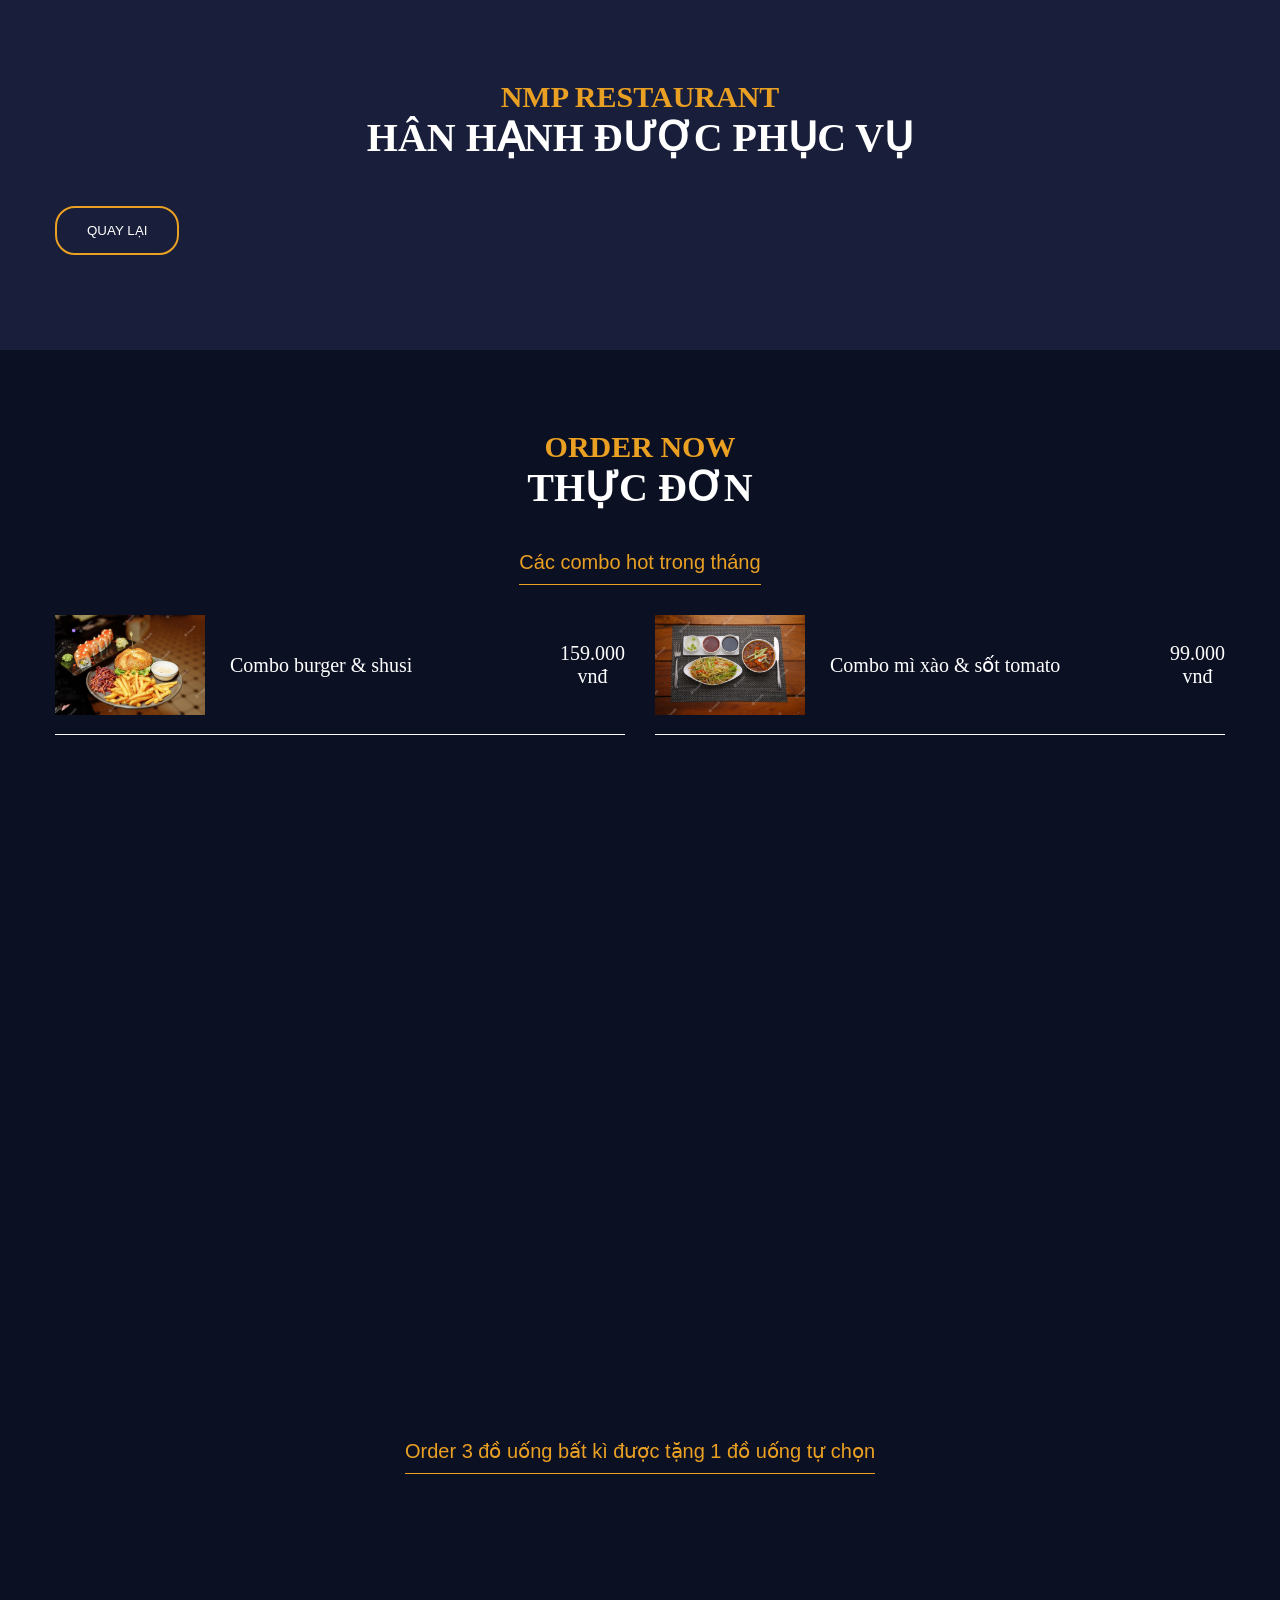
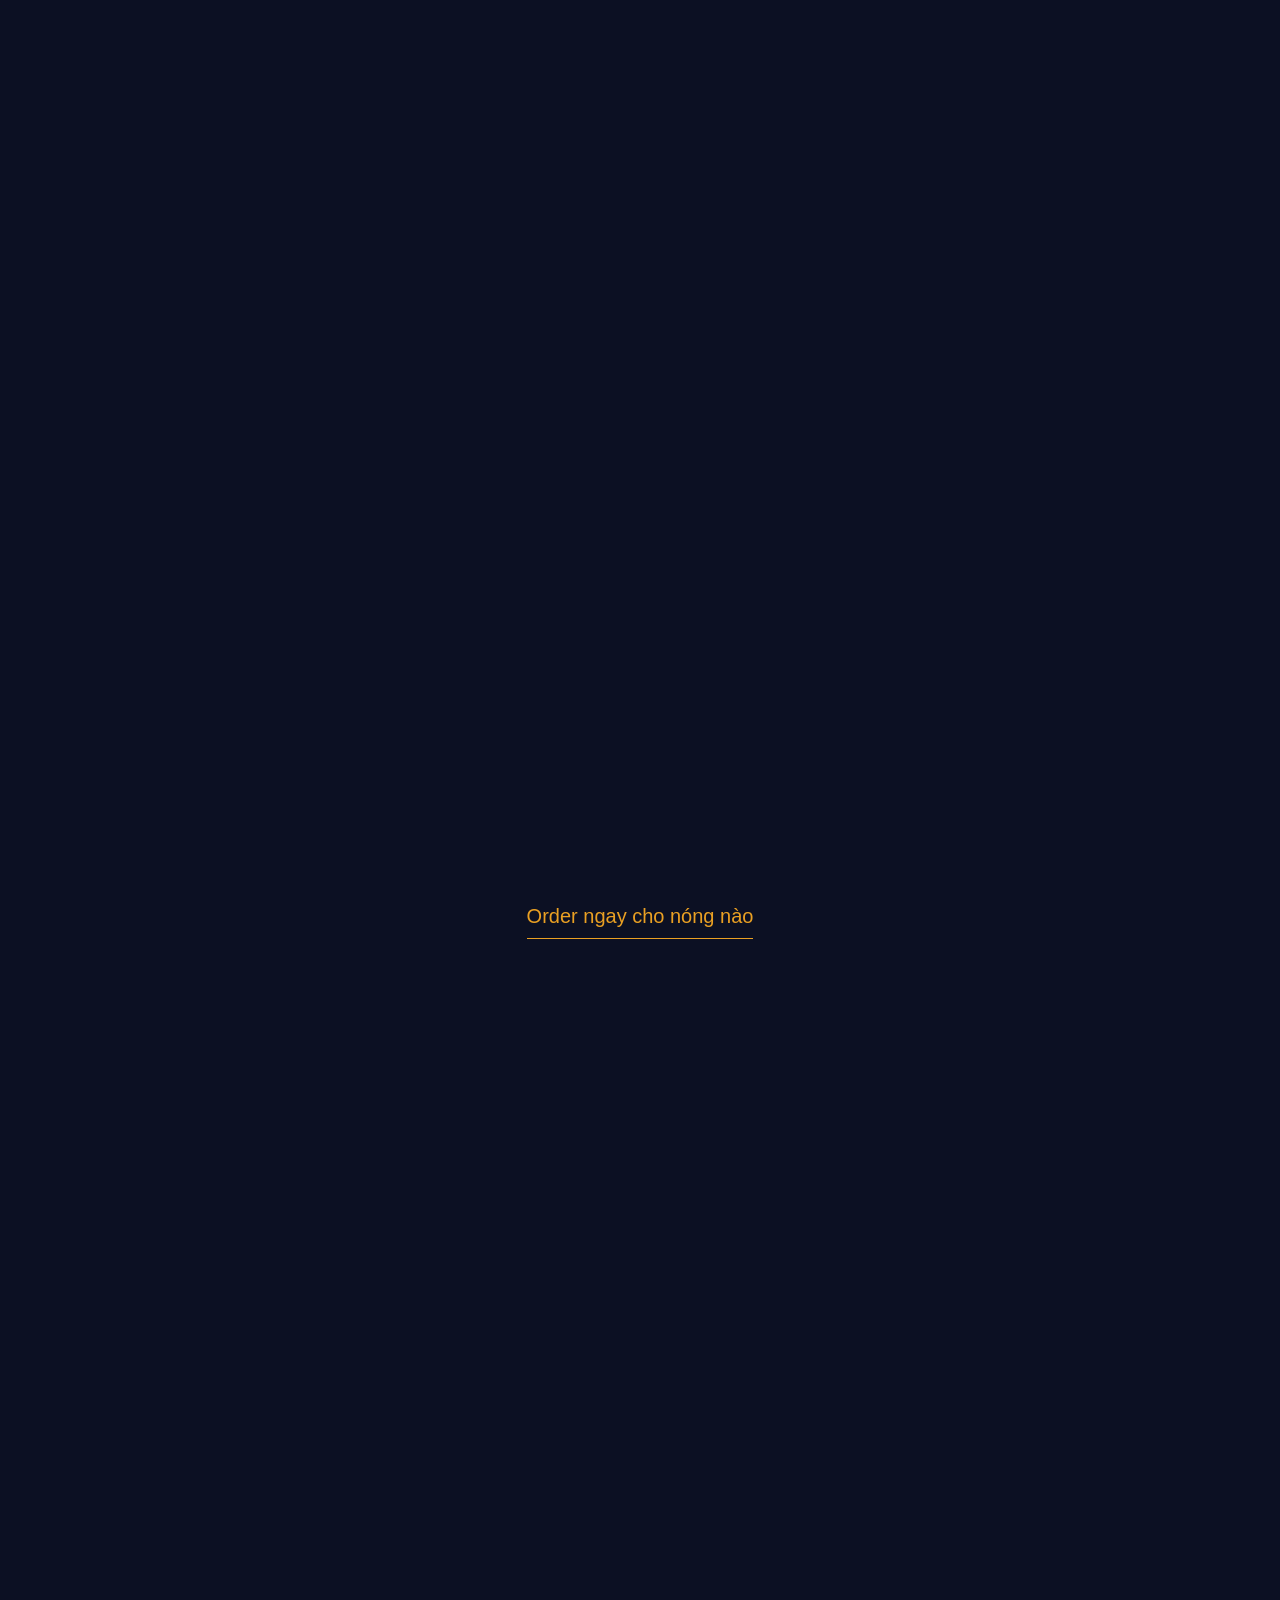
<file: menu.html>
<!DOCTYPE html>
<html lang="en">
<head>
    <meta charset="UTF-8">
    <meta http-equiv="X-UA-Compatible" content="IE=edge">
    <meta name="viewport" content="width=device-width, initial-scale=1.0">
    <link rel="icon" type="image/png" href="./img/logo1.png" />

    <title>NMP Restaurant</title>
    <link href="https://unpkg.com/aos@2.3.1/dist/aos.css" rel="stylesheet">
    <script src="https://unpkg.com/aos@2.3.1/dist/aos.js"></script>
    <link rel="stylesheet" href="./menu.css">
    <link rel="stylesheet" href="./responsive.css">

</head>
<body>

    <section class="about section-pading">
        <div class="container">
            <div class="row">
                <div class="section-title " data-aos="fade-up" data-aos-duration="3000">
                    <h2 data-title="NMP RESTAURANT">Hân hạnh được phục vụ</h2>
                </div>
            </div>
            <div class="row">
                    <div class="about-item">
                        <button class="btn" ><a href="./index.html">QUAY LẠI</a></button>
                    </div>
            </div>
        </div>
    </section>


    <!-- -------------------------------------------------------------------- -->
    <section class="menu section-pading">
        <div class="container">
            <div class="row">
               <div class="section-title" data-aos="fade-up" data-aos-duration="3000">
                   <h2 data-title="Order Now">Thực đơn</h2>
               </div>
            </div>
            <div class="row">
                <div class="menu-title">
                   <button class="menu-button active" data-title="#combo">Các combo hot trong tháng</button>
                   <!-- <button class="menu-button" data-title="#salats">SALATS</button>
                   <button class="menu-button" data-title="#burger">BURGER</button>
                   <button class="menu-button" data-title="#drink">DRINK</button> -->
                </div>
            </div>
            <div class="row justify-content">
               <div class="menu-item-content active" id="combo">
                   <div class="food-items" data-aos="fade-right"
                   data-aos-offset="200"
                   data-aos-easing="ease-in-sine">
                       <div class="food-item">
                           <img src="./img/img13.jpg" alt="">
                           <p>Combo burger & shusi</p>
                        </div>
                        <div class="food-price">
                           <p>159.000 <br>vnđ</p>

                        </div>
                   </div>
                   <div class="food-items " data-aos="fade-left"
                   data-aos-offset="200"
                   data-aos-easing="ease-in-sine">
                       <div class="food-item">
                           <img src="./img/img14.jpg" alt="">
                           <p>Combo mì xào & sốt tomato</p>
                        </div>
                        <div class="food-price">
                           <p>99.000 <br>vnđ</p>

                        </div>
                   </div>
                   <div class="food-items" data-aos="fade-right"
                   data-aos-offset="200"
                   data-aos-easing="ease-in-sine">
                       <div class="food-item">
                           <img src="./img/img15.jpg" alt="">
                           <p>Combo sasimi</p>
                        </div>
                        <div class="food-price">
                           <p>159.000 <br>vnđ</p>

                        </div>
                   </div>
                   <div class="food-items" data-aos="fade-left"
                   data-aos-offset="200"
                   data-aos-easing="ease-in-sine">
                       <div class="food-item">
                           <img src="./img/img16.jpg" alt="">
                           <p>Mì thịt viên</p>
                        </div>
                        <div class="food-price">
                           <p>99.000 <br>vnđ</p>

                        </div>
                   </div>
                   <div class="food-items" data-aos="fade-right"
                   data-aos-offset="200"
                   data-aos-easing="ease-in-sine">
                       <div class="food-item">
                           <img src="./img/img17.jpg" alt="">
                           <p>Combo pizza cheese & súc sích</p>
                        </div>
                        <div class="food-price">
                           <p>129.000 <br>vnđ</p>

                        </div>
                   </div>
                   <div class="food-items" data-aos="fade-left"
                   data-aos-offset="200"
                   data-aos-easing="ease-in-sine">
                       <div class="food-item">
                           <img src="./img/img18.jpg" alt="">
                           <p>Combo burger 3 món</p>
                        </div>
                        <div class="food-price">
                           <p>129.000 <br>vnđ</p>

                        </div>
                   </div>
                   <div class="food-items" data-aos="fade-right"
                   data-aos-offset="200"
                   data-aos-easing="ease-in-sine">
                       <div class="food-item">
                           <img src="./img/img19.jpg" alt="">
                           <p>Combo kimbap & shusi</p>
                        </div>
                        <div class="food-price">
                           <p>129.000 <br>vnđ</p>

                        </div>
                   </div>
                   <div class="food-items" data-aos="fade-left"
                   data-aos-offset="200"
                   data-aos-easing="ease-in-sine">
                       <div class="food-item">
                           <img src="./img/img20.jpg" alt="">
                           <p>Combo hotdog & khoai tây chiên</p>
                        </div>
                        <div class="food-price">
                           <p>99.000 <br>vnđ</p>
                        </div>
                   </div>
               </div>
               
            </div>
        </div>
    </section>
<!-- ---------------------------------------------------------------- -->
<section class="menu section-pading">
    <div class="container">
        <div class="row">
           <div class="section-title" data-aos="fade-up" data-aos-duration="3000">
               <h2 data-title="Drink">Đồ uống</h2>
           </div>
        </div>
        <div class="row">
            <div class="menu-title">
               <button class="menu-button active" data-title="#combo">Order 3 đồ uống bất kì được tặng 1 đồ uống tự chọn</button>
               
            </div>
        </div>
        <div class="row justify-content">
           <div class="menu-item-content active" id="combo">
               <div class="food-items" data-aos="fade-right"
               data-aos-offset="300"
               data-aos-easing="ease-in-sine">
                   <div class="food-item">
                       <img src="./img/img40.jpeg" alt="">
                       <p>Trà chanh</p>
                    </div>
                    <div class="food-price">
                       <p>39.000 <br>vnđ</p>

                    </div>
               </div>
               <div class="food-items " data-aos="fade-left"
               data-aos-offset="300"
               data-aos-easing="ease-in-sine">
                   <div class="food-item">
                       <img src="./img/img41.jpeg" alt="">
                       <p>Nước ép táo</p>
                    </div>
                    <div class="food-price">
                       <p>39.000 <br>vnđ</p>

                    </div>
               </div>
               <div class="food-items" data-aos="fade-right"
               data-aos-offset="300"
               data-aos-easing="ease-in-sine">
                   <div class="food-item">
                       <img src="./img/img42.jpeg" alt="">
                       <p>Cocktail chanh dây</p>
                    </div>
                    <div class="food-price">
                       <p>39.000 <br>vnđ</p>

                    </div>
               </div>
               <div class="food-items" data-aos="fade-left"
               data-aos-offset="300"
               data-aos-easing="ease-in-sine">
                   <div class="food-item">
                       <img src="./img/img43.jpeg" alt="">
                       <p>Trà dâu tây</p>
                    </div>
                    <div class="food-price">
                       <p>39.000 <br>vnđ</p>

                    </div>
               </div>
               <div class="food-items" data-aos="fade-right"
               data-aos-offset="300"
               data-aos-easing="ease-in-sine">
                   <div class="food-item">
                       <img src="./img/img44.jpeg" alt="">
                       <p>Nước ép cam</p>
                    </div>
                    <div class="food-price">
                       <p>39.000 <br>vnđ</p>

                    </div>
               </div>
               <div class="food-items" data-aos="fade-left"
               data-aos-offset="300"
               data-aos-easing="ease-in-sine">
                   <div class="food-item">
                       <img src="./img/img45.jpeg" alt="">
                       <p>Nước ép vải</p>
                    </div>
                    <div class="food-price">
                       <p>39.000 <br>vnđ</p>

                    </div>
               </div>
               <div class="food-items" data-aos="fade-right"
               data-aos-offset="300"
               data-aos-easing="ease-in-sine">
                   <div class="food-item">
                       <img src="./img/img46.jpeg" alt="">
                       <p>Coca cola</p>
                    </div>
                    <div class="food-price">
                       <p>19.000 <br>vnđ</p>

                    </div>
               </div>
               <div class="food-items" data-aos="fade-left"
               data-aos-offset="300"
               data-aos-easing="ease-in-sine">
                   <div class="food-item">
                       <img src="./img/img47.jpeg" alt="">
                       <p>Cafe chồn</p>
                    </div>
                    <div class="food-price">
                       <p>39.000 <br>vnđ</p>
                    </div>
               </div>
               <div class="food-items" data-aos="fade-left"
               data-aos-offset="300"
               data-aos-easing="ease-in-sine">
                   <div class="food-item">
                       <img src="./img/img70.jpg" alt="">
                       <p>Vang trắng</p>
                    </div>
                    <div class="food-price">
                       <p>59.000 <br>vnđ</p>
                    </div>
               </div>
               <div class="food-items" data-aos="fade-left"
               data-aos-offset="300"
               data-aos-easing="ease-in-sine">
                   <div class="food-item">
                       <img src="./img/img71.jpg" alt="">
                       <p>Vang đỏ</p>
                    </div>
                    <div class="food-price">
                       <p>59.000 <br>vnđ</p>
                    </div>
               </div>
           </div>
           
        </div>
    </div>
</section>
<!-- --------------------------------------------------------------------------------- -->
<section class="menu section-pading">
    <div class="container">
        <div class="row">
           <div class="section-title" data-aos="fade-up" data-aos-duration="3000">
               <h2 data-title="Food">Đồ ăn</h2>
           </div>
        </div>
        <div class="row">
            <div class="menu-title">
               <button class="menu-button active" data-title="#combo">Order ngay cho nóng nào</button>
               
            </div>
        </div>
        <div class="row justify-content">
           <div class="menu-item-content active" id="combo">
               <div class="food-items" data-aos="fade-right"
               data-aos-offset="300"
               data-aos-easing="ease-in-sine">
                   <div class="food-item">
                       <img src="./img/img50.jpeg" alt="">
                       <p>Burger bò</p>
                    </div>
                    <div class="food-price">
                       <p>39.000 <br>vnđ</p>

                    </div>
               </div>
               <div class="food-items " data-aos="fade-left"
               data-aos-offset="300"
               data-aos-easing="ease-in-sine">
                   <div class="food-item">
                       <img src="./img/img51.jpeg" alt="">
                       <p>Burger gà</p>
                    </div>
                    <div class="food-price">
                       <p>39.000 <br>vnđ</p>

                    </div>
               </div>
               <div class="food-items" data-aos="fade-right"
               data-aos-offset="300"
               data-aos-easing="ease-in-sine">
                   <div class="food-item">
                       <img src="./img/img52.jpeg" alt="">
                       <p>Khoai tây chiên</p>
                    </div>
                    <div class="food-price">
                       <p>39.000 <br>vnđ</p>

                    </div>
               </div>
               <div class="food-items" data-aos="fade-left"
               data-aos-offset="300"
               data-aos-easing="ease-in-sine">
                   <div class="food-item">
                       <img src="./img/img53.png" alt="">
                       <p>Nem chua rán</p>
                    </div>
                    <div class="food-price">
                       <p>39.000 <br>vnđ</p>

                    </div>
               </div>
               <div class="food-items" data-aos="fade-right"
               data-aos-offset="300"
               data-aos-easing="ease-in-sine">
                   <div class="food-item">
                       <img src="./img/img54.jpeg" alt="">
                       <p>Pizza phô mai</p>
                    </div>
                    <div class="food-price">
                       <p>79.000 <br>vnđ</p>

                    </div>
               </div>
               <div class="food-items" data-aos="fade-left"
               data-aos-offset="300"
               data-aos-easing="ease-in-sine">
                   <div class="food-item">
                       <img src="./img/img55.jpeg" alt="">
                       <p>Pizza viền súc sích</p>
                    </div>
                    <div class="food-price">
                       <p>79.000 <br>vnđ</p>

                    </div>
               </div>
               <div class="food-items" data-aos="fade-right"
               data-aos-offset="300"
               data-aos-easing="ease-in-sine">
                   <div class="food-item">
                       <img src="./img/img56.jpeg" alt="">
                       <p>Pizza potato</p>
                    </div>
                    <div class="food-price">
                       <p>79.000 <br>vnđ</p>

                    </div>
               </div>
               <div class="food-items" data-aos="fade-left"
               data-aos-offset="300"
               data-aos-easing="ease-in-sine">
                   <div class="food-item">
                       <img src="./img/img57.jpg" alt="">
                       <p>Sườn BBQ</p>
                    </div>
                    <div class="food-price">
                       <p>89.000 <br>vnđ</p>
                    </div>
               </div>
               <div class="food-items" data-aos="fade-right"
               data-aos-offset="300"
               data-aos-easing="ease-in-sine">
                   <div class="food-item">
                       <img src="./img/img58.jpeg" alt="">
                       <p>Gà rán</p>
                    </div>
                    <div class="food-price">
                       <p>69.000 <br>vnđ</p>

                    </div>
               </div>
               <div class="food-items " data-aos="fade-left"
               data-aos-offset="300"
               data-aos-easing="ease-in-sine">
                   <div class="food-item">
                       <img src="./img/img59.jpeg" alt="">
                       <p>Thịt chiên giòn</p>
                    </div>
                    <div class="food-price">
                       <p>59.000 <br>vnđ</p>

                    </div>
               </div>
               <div class="food-items" data-aos="fade-right"
               data-aos-offset="300"
               data-aos-easing="ease-in-sine">
                   <div class="food-item">
                       <img src="./img/img60.jpeg" alt="">
                       <p>Shusi</p>
                    </div>
                    <div class="food-price">
                       <p>49.000 <br>vnđ</p>

                    </div>
               </div>
               <div class="food-items" data-aos="fade-left"
               data-aos-offset="300"
               data-aos-easing="ease-in-sine">
                   <div class="food-item">
                       <img src="./img/img61.jpeg" alt="">
                       <p>Kimbap</p>
                    </div>
                    <div class="food-price">
                       <p>39.000 <br>vnđ</p>

                    </div>
               </div>
               <div class="food-items" data-aos="fade-right"
               data-aos-offset="300"
               data-aos-easing="ease-in-sine">
                   <div class="food-item">
                       <img src="./img/img62.jpg" alt="">
                       <p>Mì cay</p>
                    </div>
                    <div class="food-price">
                       <p>39.000 <br>vnđ</p>

                    </div>
               </div>
               <div class="food-items" data-aos="fade-left"
               data-aos-offset="300"
               data-aos-easing="ease-in-sine">
                   <div class="food-item">
                       <img src="./img/img63.jpg" alt="">
                       <p>Steak bò</p>
                    </div>
                    <div class="food-price">
                       <p>129.000 <br>vnđ</p>

                    </div>
               </div>
               <div class="food-items" data-aos="fade-right"
               data-aos-offset="300"
               data-aos-easing="ease-in-sine">
                   <div class="food-item">
                       <img src="./img/img64.jpg" alt="">
                       <p>Salats rau</p>
                    </div>
                    <div class="food-price">
                       <p>39.000 <br>vnđ</p>

                    </div>
               </div>
               <div class="food-items" data-aos="fade-left"
               data-aos-offset="300"
               data-aos-easing="ease-in-sine">
                   <div class="food-item">
                       <img src="./img/img65.jpg" alt="">
                       <p>Rong biển</p>
                    </div>
                    <div class="food-price">
                       <p>29.000 <br>vnđ</p>
                    </div>
               </div>
           </div>
           
        </div>
    </div>
</section>
<!-- ----------------------------------------------------------------------------------- -->
<section class="about section-pading">
    <div class="container">
        <div class="row">
            <div class="section-title " data-aos="fade-up" data-aos-duration="3000">
                <h2 data-title="Chúc ngon miệng ">Hân hạnh được phục vụ</h2>
            </div>
        </div>
        
    </div>
</section>




    <script>
        AOS.init();
    </script>
</body>
</html>
</file>
<file: menu.css>
* {
    margin: 0;
    padding: 0;
    box-sizing: border-box;
    outline: none;
}
:root {
    --main-color: #191f3a;
    --sub-color:#eaa023;
    --text-color:#fff;
    --bg-color: #0c1023;
}

a {
    text-decoration: none;

}

.justify-content {
    justify-content: space-between;
}

.container {
    margin: auto;
    max-width: 1200px;
}

.row {
    display: flex;
    flex-wrap: wrap;
}

.section-title {
    width: 100%;
    text-align: center;
    margin-bottom: 30px;
}

.section-title h2 {
    font-size: 40px;
    color: var(--text-color);
    text-transform: uppercase;
}

.section-title h2::before {
    content: attr(data-title);
    display: block;
    color: var(--sub-color);
    font-size: 30px;
    font-family: 'Dancing Script', cursive;


}
.section-pading {
    padding: 80px 0;
}

.btn {
    background-color: transparent;
    padding: 15px 30px;
    border: 2px solid var(--sub-color);
    border-radius: 20px;
    color: var(--text-color);
    cursor: pointer;
    transition: all 0.5s ease-in-out;

}

.btn:hover {
    background-color: var(--sub-color);
    transition: all 0.5s ease-in-out;
}
/* -----------------------about------------------------ */

.about {
    background-color: var(--main-color);
}

.section-title {
    width: 100%;
    text-align: center;
    margin-bottom: 30px;
}

.section-title h2 {
    font-size: 40px;
    color: var(--text-color);
    text-transform: uppercase;
}

.section-title h2::before {
    content: attr(data-title);
    display: block;
    color: var(--sub-color);
    font-size: 30px;
    font-family: 'Dancing Script', cursive;


}

.about .about-item a {
    color: var(--text-color);
}

.about .about-item h2 {
    color: var(--text-color);
    font-size: 35px;
}

.about .about-item p {
    font-size: 18px;
    margin: 20px 0 30px 0;
    color: var(--text-color);
}

.about .about-item img {
    width: 100%;
    border-radius: 10px;
}

.about-item {
    width: calc(100% / 2);
    padding: 15px;
}

.about-item-img {
    position: relative;
}

.about-item-img span {
    position: absolute;
    top: 50%;
    left: 50%;
    color: var(--text-color);
    font-family: 'Dancing Script', cursive;
    font-weight: 900;
    font-size: 40px;
    transform: translate(-50%, -50%);
    background-color: rgba(0, 0, 0, 0.3);
    width: 100%;
    text-align: center;
}

.about-item-img::before {
    content: "";
    display: block;
    width: 100px;
    height: 100px;
    border: 3px solid var(--sub-color);
    position: absolute;
    top: calc(50% - 50px);
    left: calc(50% - 52px);
    /* top: 50%;
    left: 50%;
    transform: translate(-50%, -50%); */
    animation: xoayvong 5s linear infinite;
}

.about-item-img::after {
    content: "";
    display: block;
    width: 150px;
    height: 150px;
    border: 3px solid var(--sub-color);
    position: absolute;
    top: calc(50% - 75px);
    left: calc(50% - 77px);
    /* top: 50%;
    left: 50%;
    transform: translate(-50%, -50%); */
    animation: xoayvong2 5s linear infinite;
}

@keyframes xoayvong {
    0% {
        transform: rotate(0deg);
    }
    100% {
        transform: rotate(360deg);
    }
}

@keyframes xoayvong2 {
    0% {
        transform: rotate(360deg);
    }
    100% {
        transform: rotate(0deg);
    }
}

/* -----------------------------menu---------------------- */
.menu {
    background-color: var(--bg-color);
    padding-top: 80px;
}

.menu-title {
    width: 100%;
    text-align: center;

}

.menu-title .menu-button {
    background-color: transparent;
    margin: 10px 12px;
    border: none;
    font-size: 20px;
    color: var(--text-color);
    cursor: pointer;
    border-bottom: 1px solid var(--sub-color);
    padding-bottom: 10px;
}

.menu-title .menu-button.active {
    color: var(--sub-color);

}

.menu-title .menu-button:hover {
    color: var(--sub-color);
    cursor: pointer;
    
}

.food-items {
    width: 50%;
    display: flex;
    justify-content: space-between;
    align-items: center;
    padding: 20px 15px;
    position: relative;

}

.food-items:hover {
    cursor: pointer;
}

.food-items::before {
    content: "";
    display: block;
    position: absolute;
    left: 15px;
    right: 15px;
    bottom: 0;
    border-bottom: 1px solid var(--text-color);
}

.food-item {
    display: flex;
    align-items: center;
}

.food-item img {
    width: 150px;
    margin-right: 25px ;
}

.food-item p {
    color: var(--text-color);
    transition: all 0.3s ease-in;
    font-size: 20px;
    margin-right: 10px;
}

.food-price p {
    color: var(--text-color);
    transition: all 0.3s ease-in;
    font-size: 20px;
    text-align: center;
    
}

.food-items:hover .food-price p {
    color: var(--sub-color);

}

.food-items:hover .food-item p {
    color: var(--sub-color);
}


.menu-item-content {
    display: none;
}

.menu-item-content.active {
    display: flex;
    flex-wrap: wrap;
}
</file>
<file: responsive.css>
@media (max-width: 768px) {
    .top {
        padding: 0 12px;
    }

    .about-item {
        width: 100%;
    }

    .nice-place {
        padding-left: 12px;
        padding-right: 12px;
    }

    .footer h2 {
        font-size: 20px;
    }

    .about-item >h2 {
        font-size: 20px;
    }

    .phan-hoi-item {
        margin-bottom: 20px;
        width: 100%;
    }
}


@media (max-width: 415px) {
    .top {
        width: 402px;
        background-color: var(--main-color);
        margin-left: 5.5px;
    }

    .top .menu-bar.active {
        margin-right: 100px;
    }

    .big-image .big-image-content h2 {
        font-size: 30px;
    }

    .about {
        padding-bottom: 0px;
    }


    .food-items {
        width: 100%;
    }

    .phan-hoi-item {
        width: 100%;
    }

    .nice-place-item {
        width: 100%;
        margin-bottom: 90px;
    }

    .nice-place-item:last-child {
        margin-bottom: 25px;

    }
    
    .footer h2 {
        font-size: 15px;
    }
    
    .footer p {
        font-size: 10px;
        margin-bottom: 10px;
    }

    .footer-social i {
        font-size: 13px;
        
    }

    .footer-bg span {
        font-size: 15px;
    }

    .menu-items.active {
        transform: translateX(-142px);
    }

    .tour-content-img {
        width: 100%;
    }

    .tour-content-text {
        width: 100%;
    }

    .phan-hoi-item {
        margin-bottom: 20px;
    }
}

@media (max-width: 376px) {
    .top {
        width: 355px;
        margin-left: 9px;
    }

    .menu-items.active {
        transform: translateX(-117px);
    }

    .footer p {
        margin-bottom: 7px;
    }

    .tour-content-img {
        width: 100%;
    }

    .tour-content-text {
        width: 100%;
    }

    .phan-hoi-item {
        margin-bottom: 20px;
    }
}
</file>
